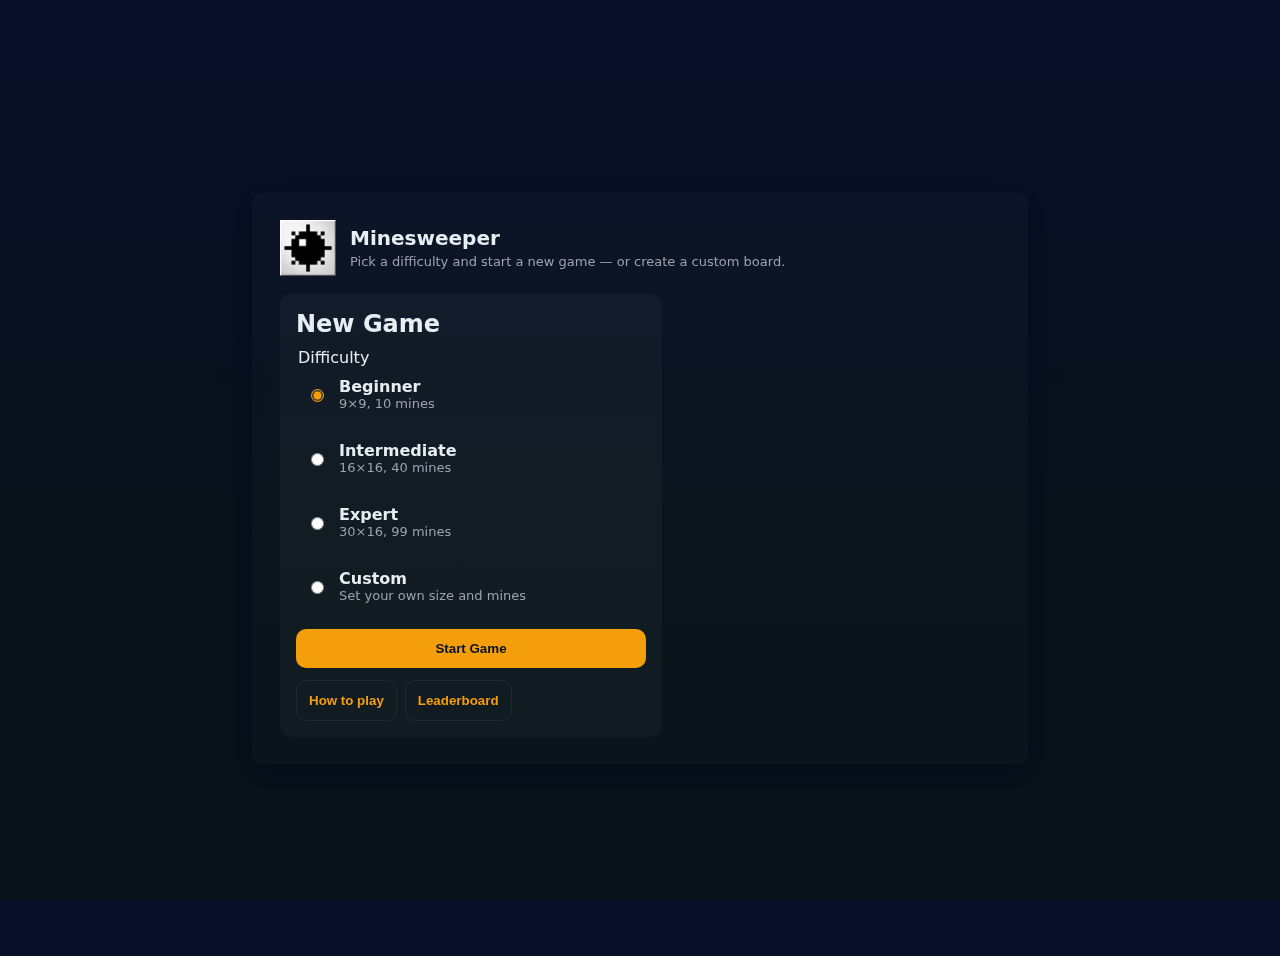
<file: templates/index.html>
<!doctype html>
<html lang="en">
<head>
    <meta charset="utf-8" />
    <meta name="viewport" content="width=device-width,initial-scale=1" />
    <title>Minesweeper — Main Menu</title>
    <style>
        :root{
            --bg:#0f1720; --card:#111827; --accent:#f59e0b; --muted:#9ca3af; --glass: rgba(255,255,255,0.03);
            --radius:12px; --gap:14px; font-family: Inter, system-ui, Arial, sans-serif;
        }
        html,body{height:100%;margin:0;background:linear-gradient(180deg,#071028 0%, #07121a 60%);color:#e6edf3}
        .wrap{min-height:100vh;display:flex;align-items:center;justify-content:center;padding:28px}
        .card{width:100%;max-width:720px;background:linear-gradient(180deg, rgba(255,255,255,0.02), rgba(255,255,255,0.01));border-radius:var(--radius);padding:28px;box-shadow:0 8px 30px rgba(2,6,23,0.6);backdrop-filter: blur(6px);}
        header{display:flex;align-items:center;gap:14px;margin-bottom:18px}
        .logo{width:56px;height:56px;background-image: url(../static/img/mine.jpg);background-size:cover;display:flex;align-items:center;justify-content:center;}
        h1{font-size:20px;margin:0}
        p.lead{margin:4px 0 0;color:var(--muted);font-size:13px}
        .grid{display:grid;grid-template-columns:1fr 320px;gap:18px}
        .panel{background:var(--glass);padding:16px;border-radius:10px}
        .difficulties{display:flex;flex-direction:column;gap:10px}
        label.diff{display:flex;align-items:center;gap:12px;padding:10px;border-radius:8px;cursor:pointer}
        label.diff input{accent-color:var(--accent)}
        .diff-meta{display:flex;flex-direction:column}
        .muted{color:var(--muted);font-size:13px}
        .custom-inputs{display:grid;grid-template-columns:repeat(3,1fr);gap:8px;margin-top:10px}
        .custom-inputs input[type=number]{width:100%;padding:8px;border-radius:8px;border:1px solid rgba(255,255,255,0.06);background:transparent;color:inherit}
        .actions{display:flex;flex-direction:column;gap:12px}
        .btn{padding:12px;border-radius:10px;border:0;cursor:pointer;font-weight:600;background:var(--accent);color:#081225}
        .btn.secondary{background:transparent;color:var(--accent);border:1px solid rgba(255,255,255,0.06)}
        .settings{display:flex;flex-direction:column;gap:10px}
        .toggle{display:flex;align-items:center;justify-content:space-between;padding:8px;border-radius:8px}
        footer{margin-top:14px;color:var(--muted);font-size:13px;text-align:center}
        @media(max-width:800px){.grid{grid-template-columns:1fr;}.logo{width:48px;height:48px}}
    </style>
</head>
<body>
    <main class="wrap">
        <section class="card" role="main" aria-labelledby="title">
            <header>
                <div class="logo" aria-hidden="true"></div>
                <div>
                    <h1 id="title">Minesweeper</h1>
                    <p class="lead">Pick a difficulty and start a new game — or create a custom board.</p>
                </div>
            </header>

            <div class="grid" role="region" aria-label="Main menu">
                <div class="panel" aria-labelledby="play-title">
                    <h2 id="play-title" style="margin:0 0 10px">New Game</h2>

                    <form id="menuForm" action="/game" method="post" class="form">
                        <fieldset style="border:0;padding:0;margin:0">
                            <legend class="visually-hidden">Difficulty</legend>
                            <div class="difficulties" role="radiogroup" aria-label="Difficulty">
                                <label class="diff">
                                    <input type="radio" name="preset" value="beginner" checked />
                                    <div class="diff-meta">
                                        <strong>Beginner</strong>
                                        <span class="muted">9×9, 10 mines</span>
                                    </div>
                                </label>

                                <label class="diff">
                                    <input type="radio" name="preset" value="intermediate" />
                                    <div class="diff-meta">
                                        <strong>Intermediate</strong>
                                        <span class="muted">16×16, 40 mines</span>
                                    </div>
                                </label>

                                <label class="diff">
                                    <input type="radio" name="preset" value="expert" />
                                    <div class="diff-meta">
                                        <strong>Expert</strong>
                                        <span class="muted">30×16, 99 mines</span>
                                    </div>
                                </label>

                                <label class="diff" id="customLabel">
                                    <input type="radio" name="preset" value="custom" />
                                    <div class="diff-meta">
                                        <strong>Custom</strong>
                                        <span class="muted">Set your own size and mines</span>
                                    </div>
                                </label>
                            </div>

                            <div id="customInputs" class="custom-inputs" style="display:none;margin-top:12px">
                                <label class="muted" style="font-size:12px">Rows
                                    <input type="number" name="rows" id="rows" min="5" max="60" value="9" />
                                </label>
                                <label class="muted" style="font-size:12px">Columns
                                    <input type="number" name="cols" id="cols" min="5" max="60" value="9" />
                                </label>
                                <label class="muted" style="font-size:12px">Mines
                                    <input type="number" name="mines" id="mines" min="1" value="10" />
                                </label>
                            </div>
                        </fieldset>

                        <div class="actions" style="margin-top:16px">
                            <button type="submit" class="btn" id="startBtn">Start Game</button>
                            <div style="display:flex;gap:8px">
                                <button type="button" class="btn secondary" id="tutorialBtn">How to play</button>
                                <button type="button" class="btn secondary" id="leaderboardBtn">Leaderboard</button>
                            </div>
                        </div>
                    </form>
                </div>
            </div>
        </section>
    </main>

    <script src="/static/js/script2.js"></script>
</body>
</html>
</file>
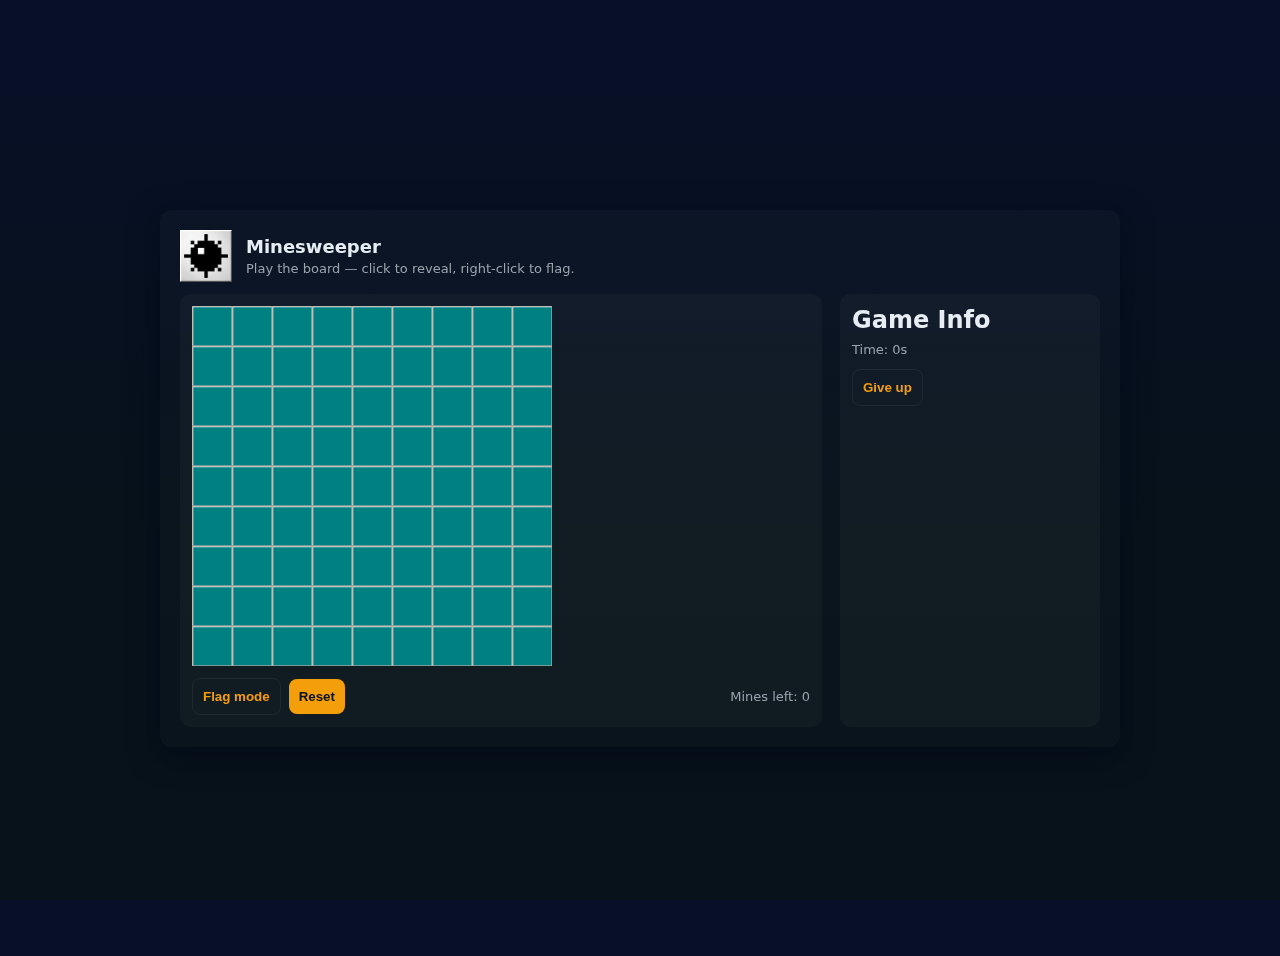
<file: templates/game.html>
<!DOCTYPE html>
<html lang="en">
<head>
    <meta charset="UTF-8">
    <meta name="viewport" content="width=device-width, initial-scale=1.0">
    <title>Minesweeper — Game</title>
    <link href="/static/css/style.css" rel="stylesheet">
    <style>
        :root{
            --bg:#0f1720; --card:#111827; --accent:#f59e0b; --muted:#9ca3af; --glass: rgba(255,255,255,0.03);
            --radius:12px; --gap:14px; font-family: Inter, system-ui, Arial, sans-serif;
        }
        html,body{height:100%;margin:0;background:linear-gradient(180deg,#071028 0%, #07121a 60%);color:#e6edf3}
        .wrap{min-height:100vh;display:flex;align-items:center;justify-content:center;padding:28px}
        .card{width:100%;max-width:920px;background:linear-gradient(180deg, rgba(255,255,255,0.02), rgba(255,255,255,0.01));border-radius:var(--radius);padding:20px;box-shadow:0 8px 30px rgba(2,6,23,0.6);backdrop-filter: blur(6px);} 
        header{display:flex;align-items:center;gap:14px;margin-bottom:12px}
        .logo{width:52px;height:52px;background-image: url(../static/img/mine.jpg);background-size:cover;flex;align-items:center;justify-content:center;}
        h1{font-size:18px;margin:0}
        p.lead{margin:4px 0 0;color:var(--muted);font-size:13px}
        .game-grid{display:grid;grid-template-columns:1fr 260px;gap:18px}
        .panel{background:var(--glass);padding:12px;border-radius:10px}
        .field-panel{display:flex;flex-direction:column;gap:12px}
        .controls{display:flex;gap:8px;align-items:center}
        .muted{color:var(--muted);font-size:13px}
        .btn{padding:10px;border-radius:8px;border:0;cursor:pointer;font-weight:600;background:var(--accent);color:#081225}
        .btn.secondary{background:transparent;color:var(--accent);border:1px solid rgba(255,255,255,0.06)}
        @media(max-width:800px){.game-grid{grid-template-columns:1fr}.logo{width:44px;height:44px}}
        /* Keep existing cell styles from style.css for board rendering */
    </style>
</head>
<body>
    <main class="wrap">
        <section class="card" role="main" aria-labelledby="game-title">
            <header>
                <div class="logo" aria-hidden="true"></div>
                <div>
                    <h1 id="game-title">Minesweeper</h1>
                    <p class="lead">Play the board — click to reveal, right-click to flag.</p>
                </div>
            </header>

            <div class="game-grid" role="region" aria-label="Game area">
                <div class="panel field-panel">
                    <!-- Field container used by script.js -->
                    <div class="field" aria-live="polite"></div>

                    <div class="controls">
                        <button id="modeChange" class="btn secondary">Flag mode</button>
                        <button id="resetBtn" class="btn">Reset</button>
                        <div style="margin-left:auto" class="muted">Mines left: <span id="minesLeft">0</span></div>
                    </div>
                </div>

                <aside class="panel" aria-labelledby="info-title">
                    <h2 id="info-title" style="margin:0 0 8px">Game Info</h2>
                    <div class="muted">Time: <span id="timer">0</span>s</div>

                    <div style="height:12px"></div>
                    <button id="giveUp" class="btn secondary">Give up</button>
                </aside>
            </div>
        </section>
    </main>
    <script src="/static/js/script.js"></script>
</body>
</html>
</file>
<file: static/css/style.css>
:root{
    --cell-size: 40px;
}

.row {
    display: flex;
    flex-wrap: nowrap;
    gap: var(--cell-gap);
    align-items: center;
}

/* Base cell style used for all cell variants. Keeps existing background-image classes below. */
.closed-cell, .cell-0, .cell-1, .cell-2, .cell-3, .cell-4, .cell-5, .cell-6, .cell-7, .cell-8, .cell-mine, .cell-flag {
    margin: 0;
    width: var(--cell-size);
    height: var(--cell-size);
    box-sizing: border-box;
    display: inline-flex;
    align-items: center;
    justify-content: center;
    border-radius: var(--cell-radius);
    background-size: cover;
    background-position: center;
    text-align: center;
    user-select: none;
    cursor: pointer;
    transition: transform 120ms ease, box-shadow 120ms ease, opacity 120ms ease;
}

/* Visual "glass" / card look for closed cells */
.closed-cell {
    background-image: url('../img/closed_cell.png');
    background-color: var(--cell-bg);
    border: 1px solid var(--cell-border);
    box-shadow: var(--cell-shadow);
}

.closed-cell {
    background-image: url('../img/closed_cell.png');
}

.cell-0 {
    background-image: url('../img/0.png');
}

.cell-1 {
    background-image: url('../img/1.png');
}

.cell-2 {
    background-image: url('../img/2.png');
}

.cell-3 {
    background-image: url('../img/3.png');
}

.cell-4 {
    background-image: url('../img/4.png');
}

.cell-5 {
    background-image: url('../img/5.png');
}

.cell-6 {
    background-image: url('../img/6.png');
}

.cell-7 {
    background-image: url('../img/7.png');
}

.cell-8 {
    background-image: url('../img/8.png');
}

.cell-mine {
    background-image: url('../img/mine_hit.png');
}

.cell-flag {
    background-image: url('../img/flag.png');
}

.closed-cell:hover {
    transform: translateY(-1px);
}



.cell.opened, .cell-0, .cell-1, .cell-2, .cell-3, .cell-4, .cell-5, .cell-6, .cell-7, .cell-8 {
    cursor: default;
    transform: none;
    box-shadow: none;

}

.cell.active {
    outline: 2px solid rgba(245,158,11,0.14);
    box-shadow: 0 8px 22px rgba(245,158,11,0.08);
}

.margin {
    clear: both;
    margin-bottom: 50px;
}

.row-break {
    width: 100%;
    clear: both;
}

.hidden {
    display: none;
}
</file>
